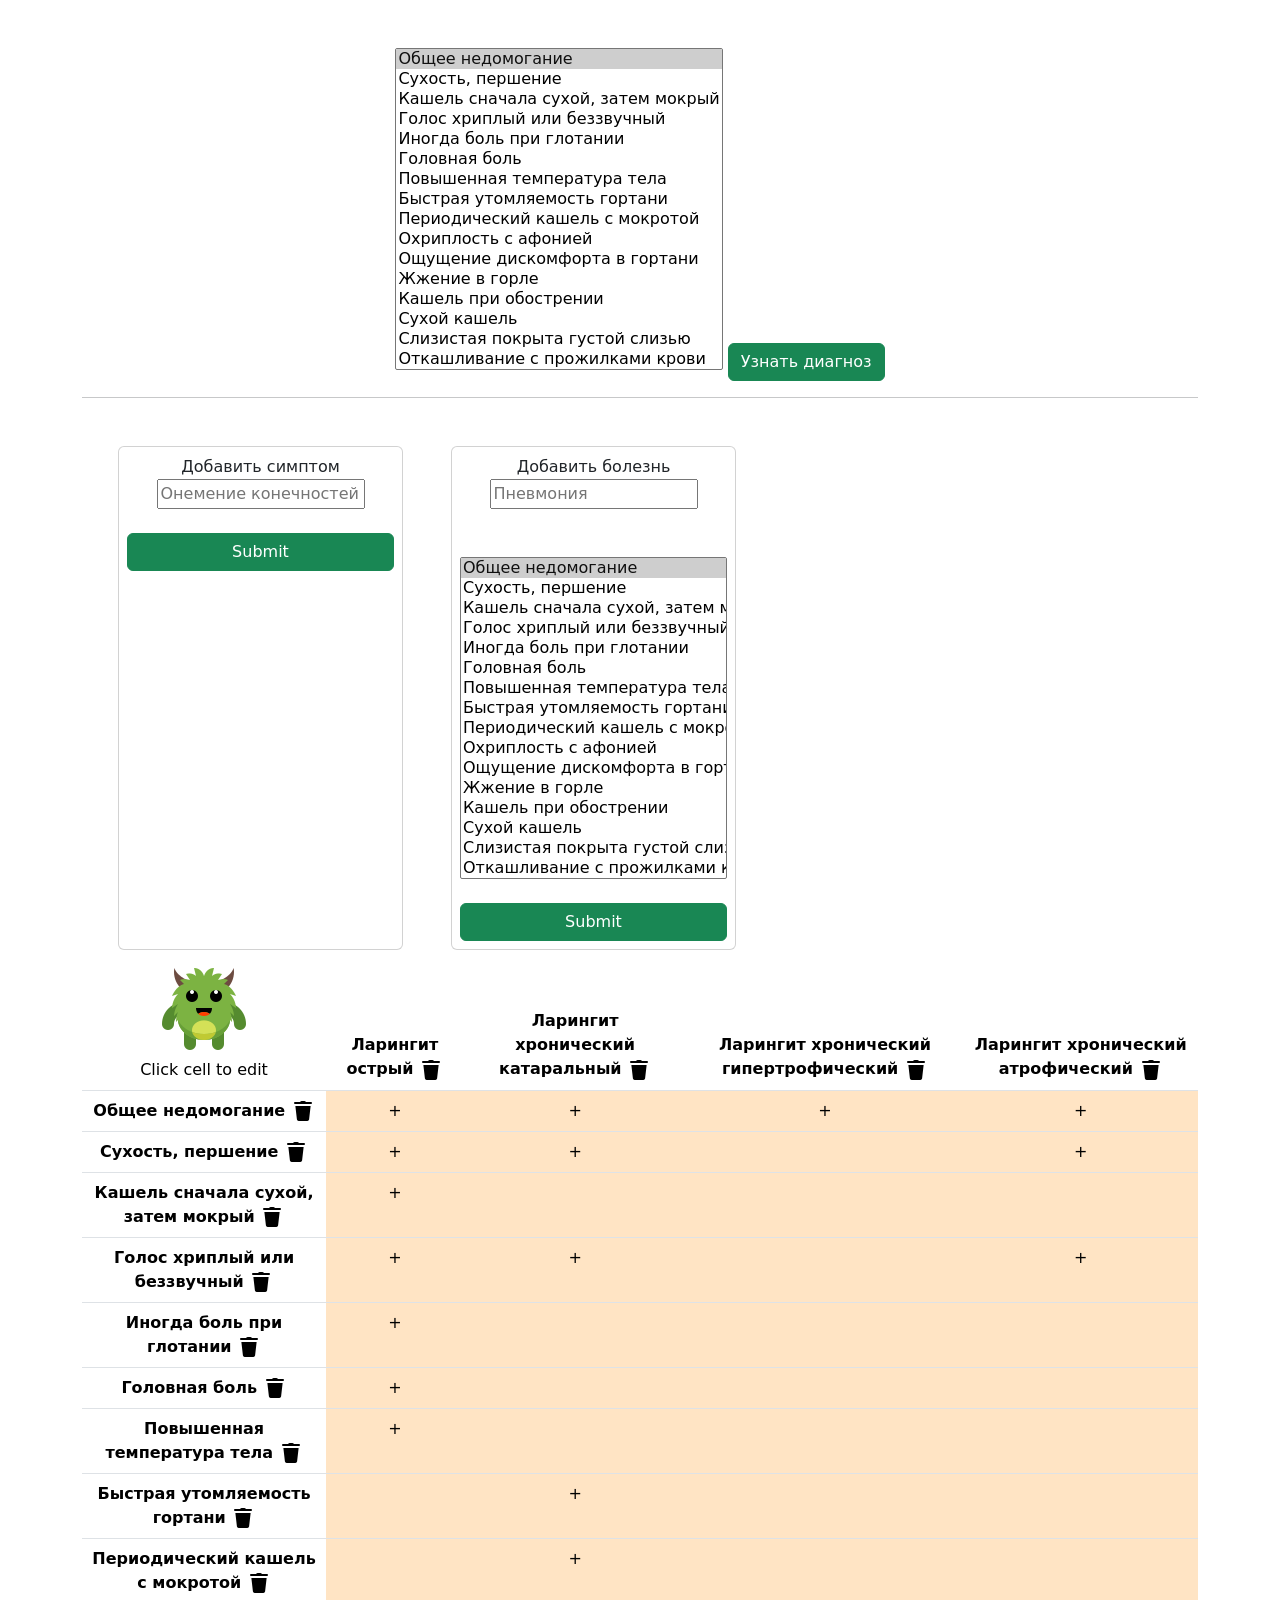
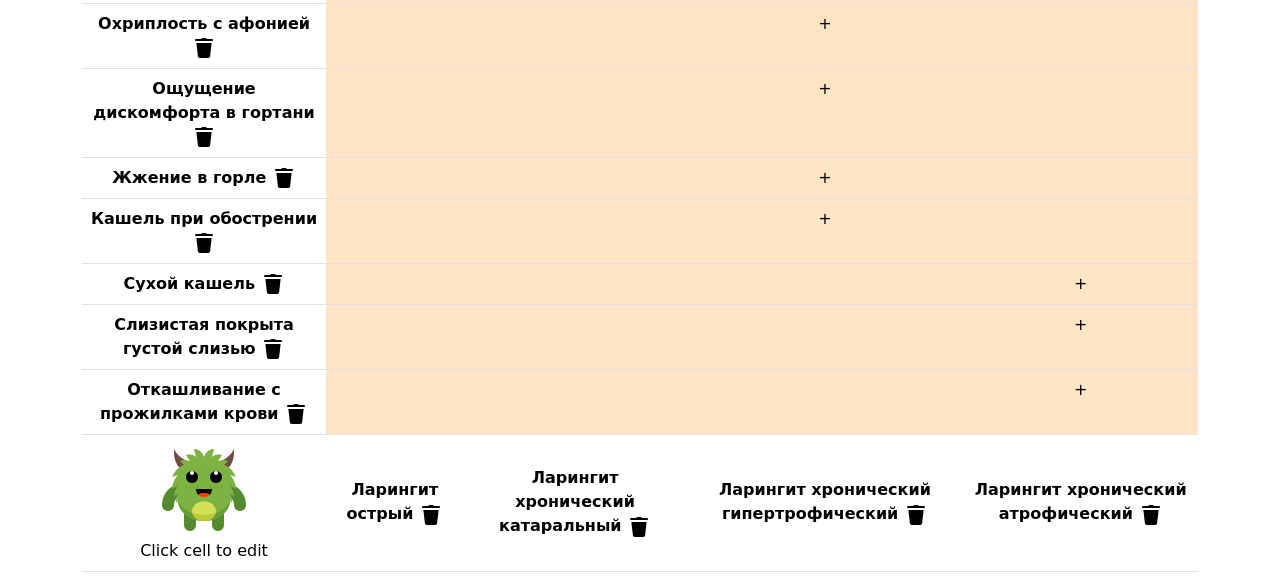
<file: lab1/index.html>
<!DOCTYPE html>
<html lang="en">
  <head>
    <meta charset="UTF-8" />
    <meta http-equiv="X-UA-Compatible" content="IE=edge" />
    <meta name="viewport" content="width=device-width, initial-scale=1.0" />
    <title>AI / 1</title>

    <link
      rel="stylesheet"
      href="https://cdn.jsdelivr.net/npm/bootstrap@5.1.3/dist/css/bootstrap.min.css"
    />

    <script src="./script.js" defer></script>

    <style>
      .clickable {
        cursor: pointer;
        transition: 0.2s;
      }

      .clickable:hover {
        transition: 0.2s;
      }

      .card-body > * {
        margin-bottom: 10px;
      }

      tbody td {
        background-color: bisque !important;
      }

      tbody td:hover {
        background-color: #ff8c00 !important;
      }
    </style>
  </head>

  <body>
    <div class="container text-center">
      <select id="test-select" class="mt-5"></select>
      <button id="test-button" class="btn btn-success">Узнать диагноз</button>

      <hr />

      <div class="row mt-5">
        <div class="card col-3 mx-5 p-2">
          <label
            >Добавить симптом
            <input
              type="text"
              placeholder="Онемение конечностей"
              id="symptome-name"
          /></label>

          <br />
          <input type="submit" id="symptome-submit" class="btn btn-success" />
        </div>

        <div class="card col-3 p-2">
          <label
            >Добавить болезнь
            <input type="text" placeholder="Пневмония" id="plague-name"
          /></label>

          <select id="plague-select" class="mt-5"></select>

          <br />
          <input type="submit" id="plague-submit" class="btn btn-success" />
        </div>
      </div>
      <table id="db" class="table mt-1"></table>
    </div>
  </body>
</html>
</file>
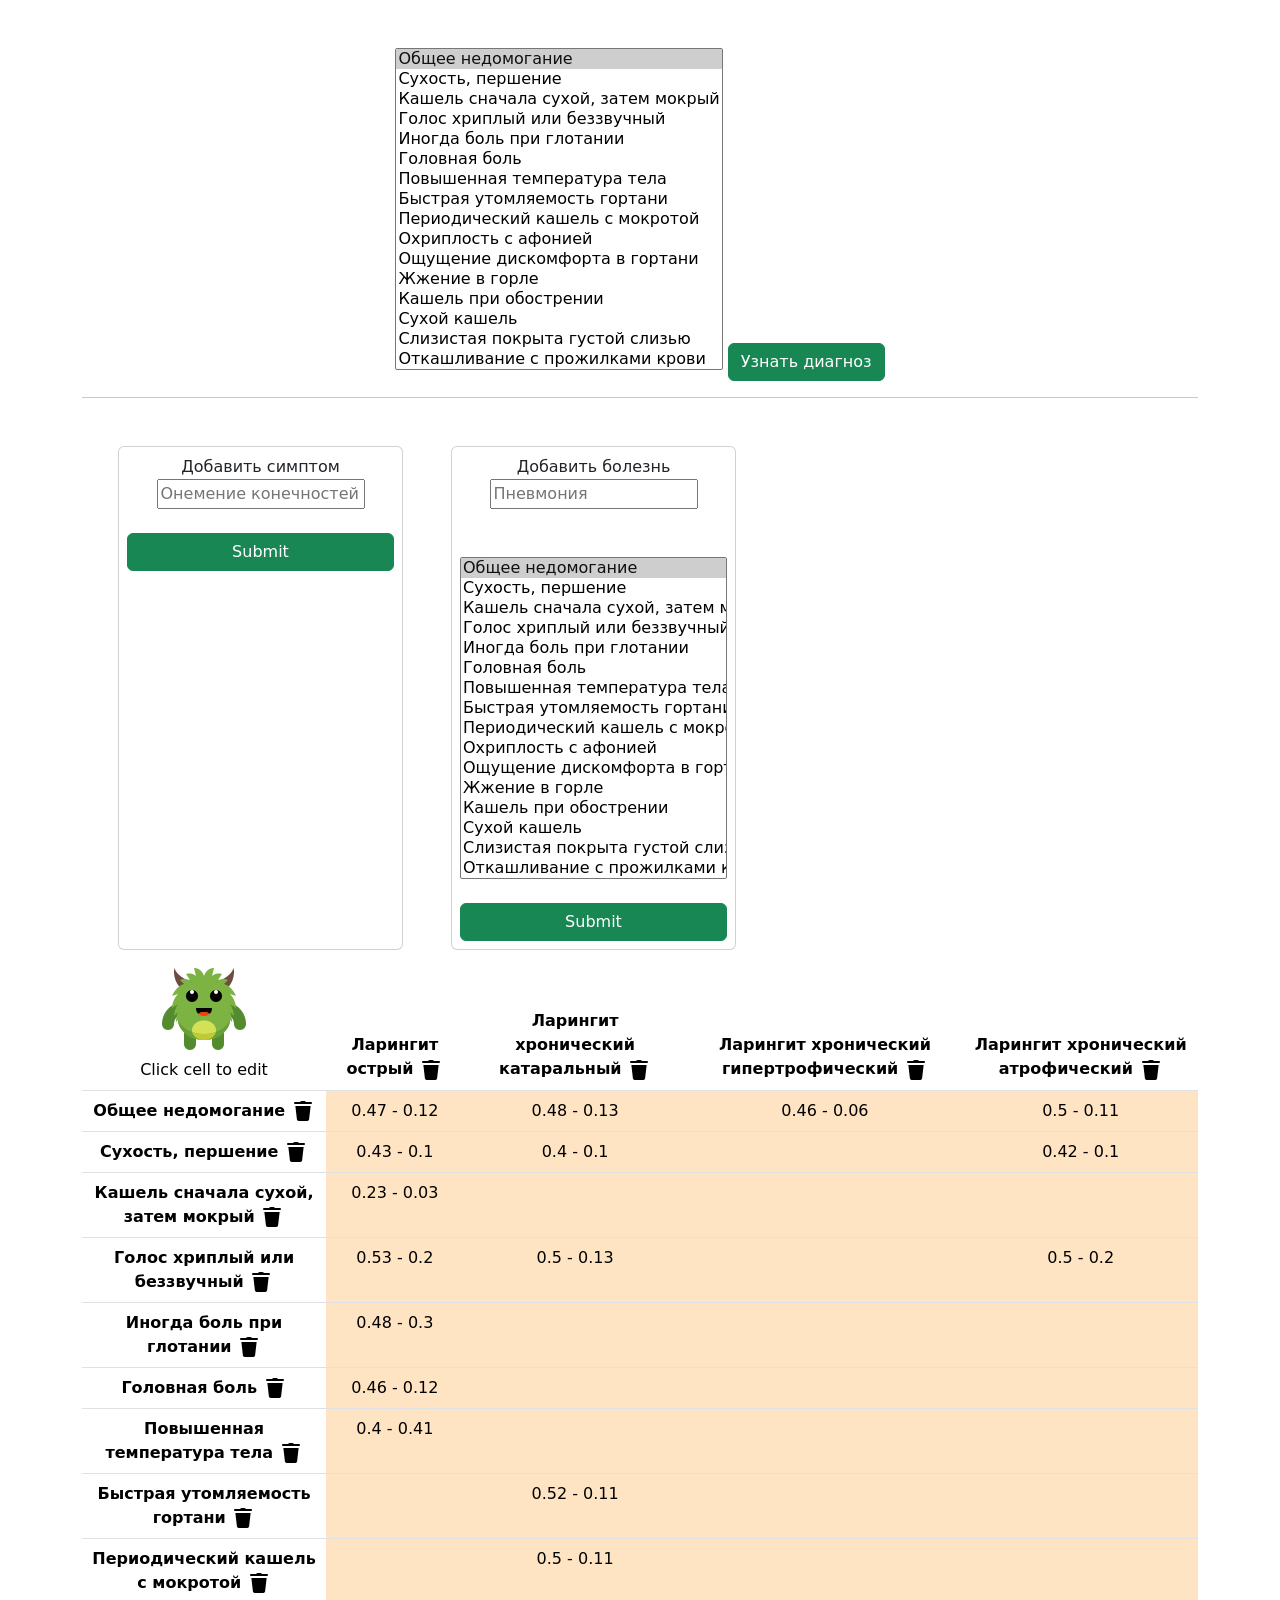
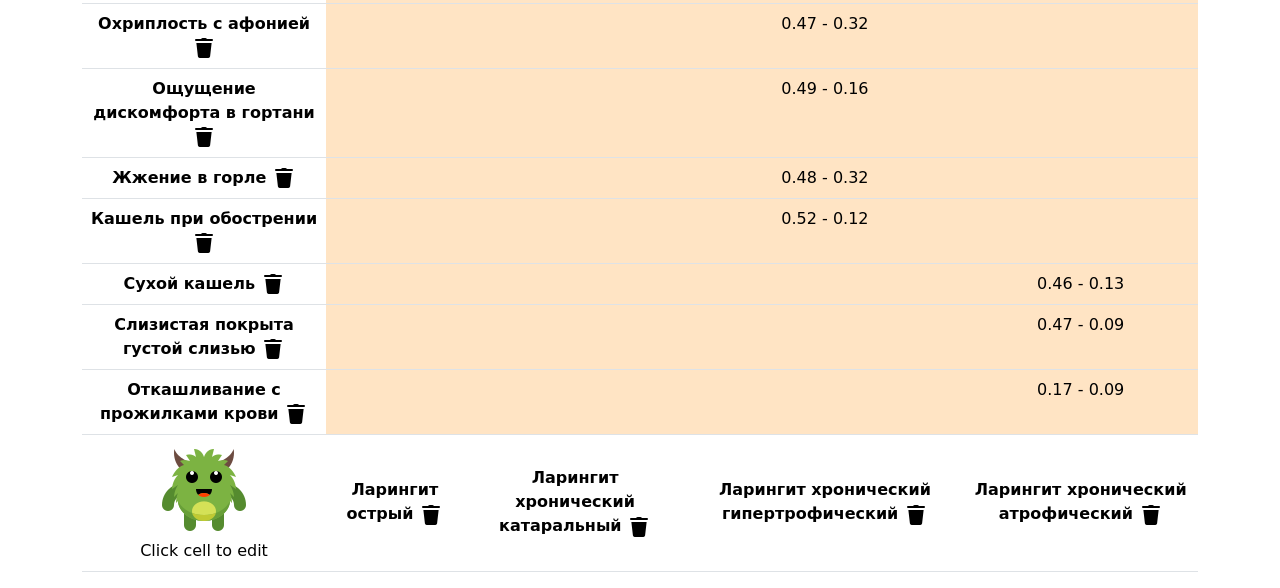
<file: lab2/index.html>
<!DOCTYPE html>
<html lang="en">
  <head>
    <meta charset="UTF-8" />
    <meta http-equiv="X-UA-Compatible" content="IE=edge" />
    <meta name="viewport" content="width=device-width, initial-scale=1.0" />
    <title>AI / 2</title>

    <link
      rel="stylesheet"
      href="https://cdn.jsdelivr.net/npm/bootstrap@5.1.3/dist/css/bootstrap.min.css"
    />

    <script src="./script.js" defer></script>

    <style>
      .clickable {
        cursor: pointer;
        transition: 0.2s;
      }
    
      .clickable:hover {
        transition: 0.2s;
      }
    
      .card-body > * {
        margin-bottom: 10px;
      }
    
      tbody td {
        background-color: bisque !important;
      }
    
      tbody td:hover {
        background-color: #ff8c00 !important;
      }
    </style>
  </head>

  <body>
    <div class="container text-center">
      <select id="test-select" class="mt-5"></select>
      <button id="test-button" class="btn btn-success">Узнать диагноз</button>

      <hr />

      <div class="row mt-5">
        <div class="card col-3 mx-5 p-2">
          <label
            >Добавить симптом
            <input
              type="text"
              placeholder="Онемение конечностей"
              id="symptome-name"
          /></label>

          <br />
          <input type="submit" id="symptome-submit" class="btn btn-success" />
        </div>

        <div class="card col-3 p-2">
          <label
            >Добавить болезнь
            <input type="text" placeholder="Пневмония" id="plague-name"
          /></label>

          <select id="plague-select" class="mt-5"></select>

          <br />
          <input type="submit" id="plague-submit" class="btn btn-success" />
        </div>
      </div>
      <table id="db" class="table mt-1"></table>
    </div>
  </body>
</html>
</file>
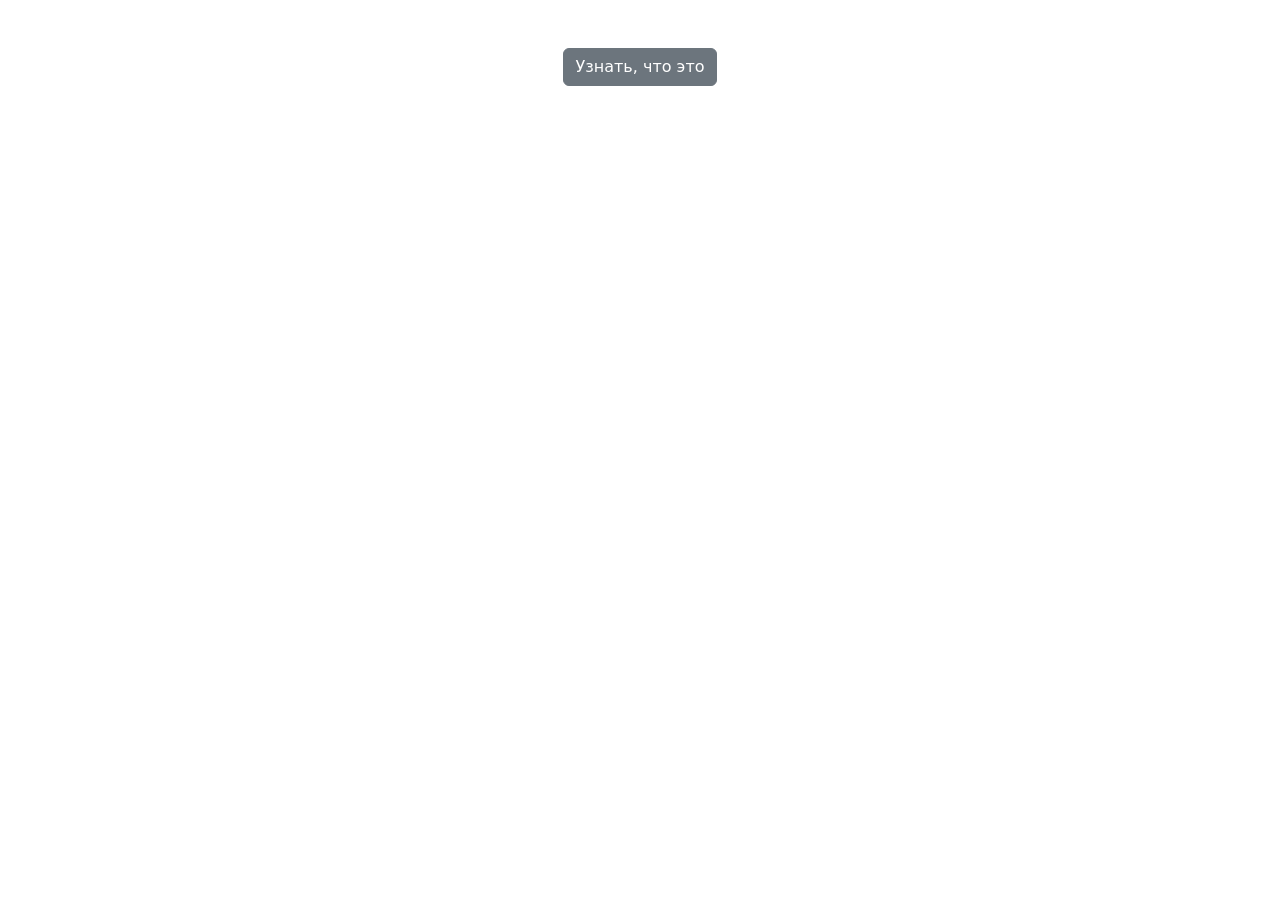
<file: lab3/index.html>
<!DOCTYPE html>
<html lang="en">
  <head>
    <meta charset="UTF-8" />
    <meta http-equiv="X-UA-Compatible" content="IE=edge" />
    <meta name="viewport" content="width=device-width, initial-scale=1.0" />
    <title>AI / 3</title>

    <link
      rel="stylesheet"
      href="https://cdn.jsdelivr.net/npm/bootstrap@5.1.3/dist/css/bootstrap.min.css"
    />

    <style>
      .hidden {
        visibility: hidden;
      }

      button {
        font-size: 1rem !important;
      }

      input {
        margin-left: 5px;
      }
    </style>

    <script src="./script.js" defer></script>
  </head>
  <body>
    <div class="container text-center w-50">
      <!-- Start Button -->
      <div class="row mt-5" id="test-button">
        <div class="col-12">
          <button class="btn btn-secondary" onclick="onTest()">
            Узнать, что это
          </button>
        </div>
      </div>

      <!-- Questions & Answer Buttons -->
      <div id="test" class="row mt-5 hidden">
        <div class="col-12">
          <div class="card bg-info bg-gradient">
            <div id="description"></div>
            <div class="d-flex justify-content-around p-2">
              <button class="btn btn-success" onclick="onAnswer(true)">
                Да
              </button>
              <button class="btn btn-danger" onclick="onAnswer(false)">
                Нет
              </button>
            </div>
          </div>
        </div>
      </div>

      <!-- Results -->
      <div id="result" class="row mt-5 hidden">
        <div class="col-12">
          <div class="card bg-secondary bg-gradient text-light">
            <div id="result-text">Виктор Цой</div>
          </div>
        </div>
      </div>

      <!-- New target input -->
      <div id="target-input" class="row mt-5 hidden">
        <div class="col-12">
          <div class="card">
            <div>
              <label id="target-label-1" class="hidden mt-2"
                >Характеристика 1<input type="text" id="target-input-1"
              /></label>
            </div>

            <div>
              <label id="target-label-2" class="hidden mt-2"
                >Характеристика 2<input type="text" id="target-input-2"
              /></label>
            </div>

            <div>
              <label id="target-label-name" class="hidden mt-3"
                >Что это?<input type="text" id="target-input-name"
              /></label>
            </div>

            <div class="d-flex justify-content-center">
              <button class="btn btn-primary w-50 my-2" onclick="onAddTarget()">
                Добавить
              </button>
            </div>
          </div>
        </div>
      </div>
    </div>
  </body>
</html>
</file>
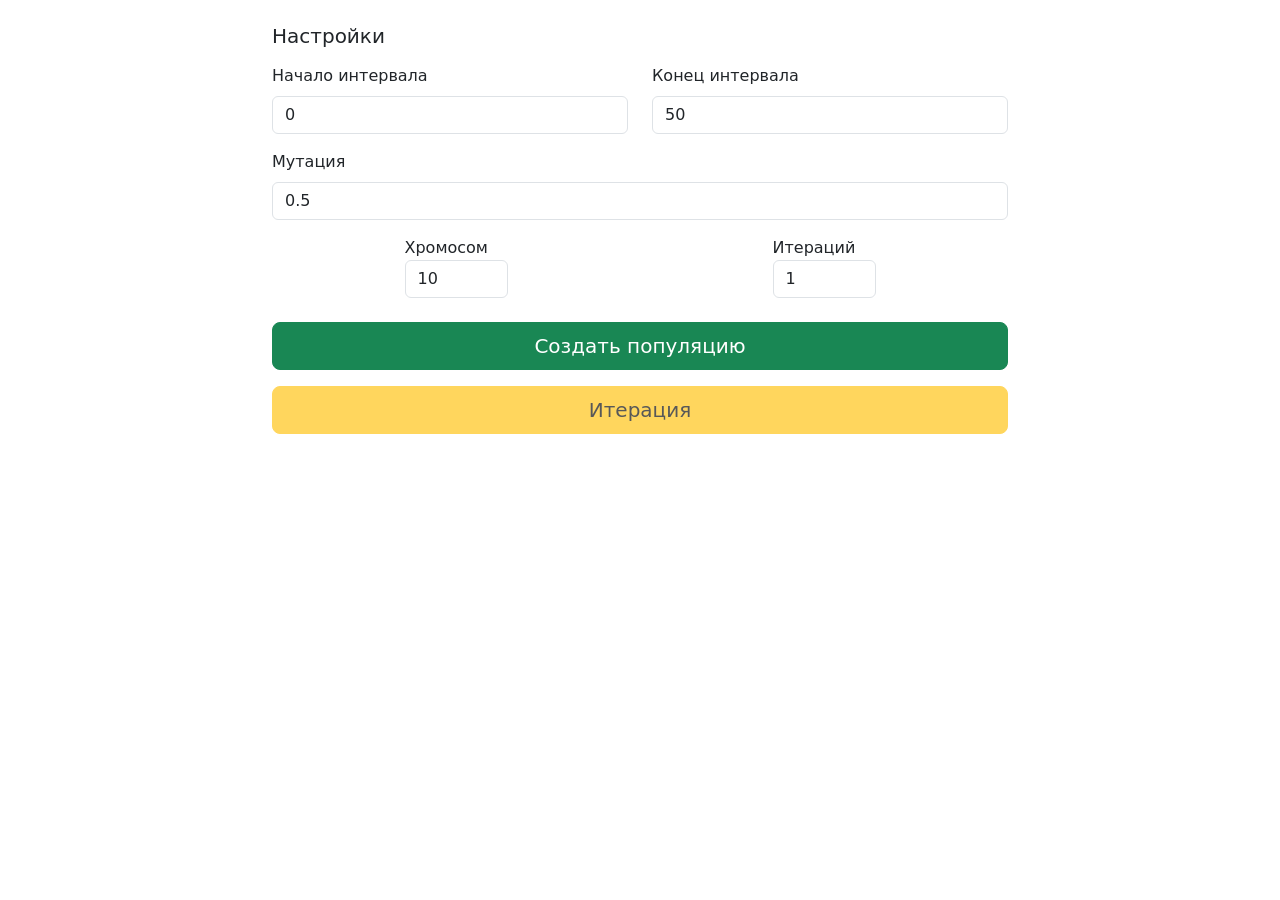
<file: lab4/index.html>
<!DOCTYPE html>
<html lang="en">
  <head>
    <meta charset="UTF-8" />
    <meta http-equiv="X-UA-Compatible" content="IE=edge" />
    <meta name="viewport" content="width=device-width, initial-scale=1.0" />
    <title>AI / 4</title>

    <link
      rel="stylesheet"
      href="https://cdn.jsdelivr.net/npm/bootstrap@5.1.3/dist/css/bootstrap.min.css"
    />

    <style>
      table,
      th,
      td {
        border: 1px solid #dfdfdf;
        border-collapse: collapse;
      }

      th,
      td {
        padding: 10px;
        position: relative;
      }
    </style>

    <script defer src="./script.js"></script>
    <script
      defer
      src="https://cdn.jsdelivr.net/npm/bootstrap@5.0.2/dist/js/bootstrap.bundle.min.js"
    ></script>
  </head>
  <body>
    <div class="container">
      <div class="row justify-content-center pt-4">
        <div class="col-8">
          <h5 class="card-title mb-3">Настройки</h5>

          <div class="row mb-3">
            <div class="col-6">
              <label class="form-label">Начало интервала</label>
              <input class="form-control" id="start" type="number" value="0" />
            </div>
            <div class="col-6">
              <label class="form-label">Конец интервала</label>
              <input class="form-control" id="end" type="number" value="50" />
            </div>
          </div>

          <div class="row mb-3">
            <div class="col-12">
              <label class="form-label">Мутация</label>
              <input
                class="form-control"
                id="mutation"
                type="number"
                step="0.1"
                min="0"
                max="1"
                value="0.5"
              />
            </div>
          </div>

          <div class="d-flex justify-content-around">
            <div class="mb-3 d-inline">
              <label class="form-label">Хромосом
                <input type="number" class="form-control" id="chromosomes-count" min="5" max="100" value="10" />
            </div>
            
            <div class="mb-3 d-inline">
              <label class="form-label">Итераций
                <input type="number" class="form-control" id="iterations-count" min="1" max="100" value="1" />
            </div>
          </div>
      
          <button
            type="button"
            class="btn btn-success btn-lg mb-3 w-100"
            id="generate"
          >
            Создать популяцию
          </button>
          <button
            type="button"
            class="btn btn-warning btn-lg mb-3 w-100"
            id="iterate"
            disabled
          >
            Итерация
          </button>
        </div>       
      </div>

      <div class="row justify-content-center m-5">
        <div class="col-12" align="center">
          <table class="table table-striped table-success table-hover" id="chromosomes-table"></table>
        </div>
      </div>

    </div>
  </body>
</html>
</file>
